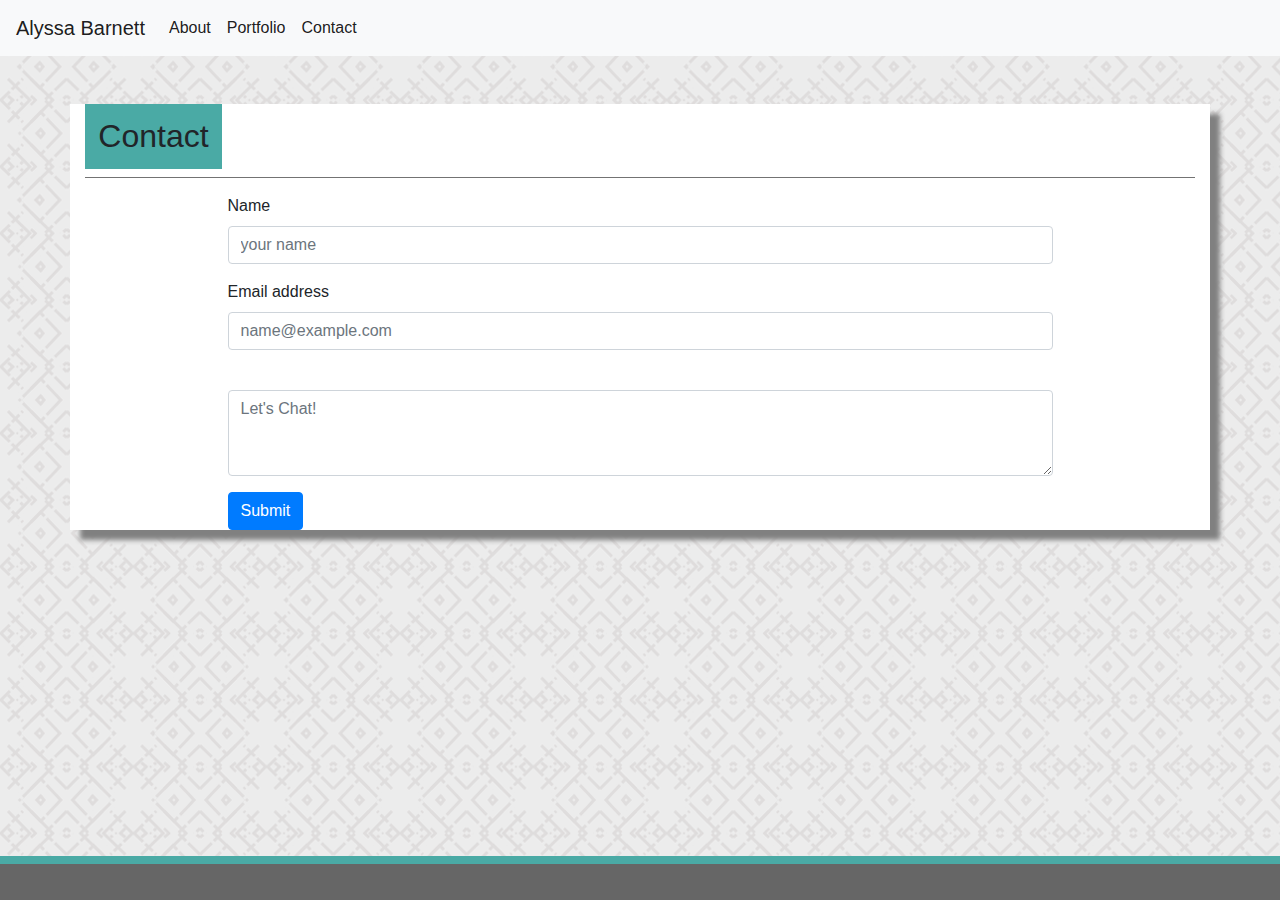
<file: contact.html>
<!doctype html>
<html lang="en">

<head>
  <!-- Required meta tags -->
  <meta charset="utf-8">
  <meta name="viewport" content="width=device-width, initial-scale=1, shrink-to-fit=no">

  <!-- Bootstrap CSS -->
  <link rel="stylesheet" href="https://stackpath.bootstrapcdn.com/bootstrap/4.3.1/css/bootstrap.min.css"
    integrity="sha384-ggOyR0iXCbMQv3Xipma34MD+dH/1fQ784/j6cY/iJTQUOhcWr7x9JvoRxT2MZw1T" crossorigin="anonymous">
  <link rel="stylesheet" type="text/css" href="assets/css/style.css">

  <title>Contact</title>
</head>
<nav class="navbar navbar-expand-lg navbar-light bg-light">
  <a class="navbar-brand" href="#">Alyssa Barnett</a>
  <button class="navbar-toggler" type="button" data-toggle="collapse" data-target="#navbarTogglerDemo02"
    aria-controls="navbarTogglerDemo02" aria-expanded="false" aria-label="Toggle navigation">
    <span class="navbar-toggler-icon"></span>
  </button>

  <div class="collapse navbar-collapse" id="navbarTogglerDemo02">
    <ul class="navbar-nav mr-auto mt-2 mt-lg-0">
      <li class="nav-item active">
        <a class="nav-link" href="index.html">About<span class="sr-only">(current)</span></a>
      </li>
      <li class="nav-item active">
        <a class="nav-link" href="portfolio.html">Portfolio</a>
      </li>
      <li class="nav-item active">
        <a class="nav-link" href="contact.html">Contact</a>
      </li>
    </ul>
  </div>
</nav>

<body>
  <div class="container-fluid p-5">
    <div class="container">
      <div class="row">
        <div class="col-sm-12">
          <div class="me">
            <h2>Contact</h2>
          </div>
          <div class="clearfix"></div>
          <hr size="1" color="grey" float="left">
          </hr>
          <div class="row justify-content-md-center">
            <div class="col-md-9">
              <form>
                <div class="form-group">
                  <label for="exampleFormControlInput1">Name</label>
                  <input type="name" class="form-control" id="exampleFormControlInput1" placeholder="your name">
                </div>
                <div class="form-group">
                  <label for="exampleFormControlInput1">Email address</label>
                  <input type="email" class="form-control" id="exampleFormControlInput1" placeholder="name@example.com">
                </div>
                <div class="form-group">
                  <label for="exampleFormControlTextarea1"></label>
                  <textarea class="form-control" id="exampleFormControlTextarea1" rows="3"
                    placeholder="Let's Chat!"></textarea>
                </div>
                <button type="submit" class="btn btn-primary">Submit</button>
              </form>
            </div>
          </div>


        </div>


      </div>
    </div>
  </div>



</body>

<div class="footer">
  <p></p>
</div>



<!-- Optional JavaScript -->
<!-- jQuery first, then Popper.js, then Bootstrap JS -->
<script src="https://code.jquery.com/jquery-3.3.1.slim.min.js"
  integrity="sha384-q8i/X+965DzO0rT7abK41JStQIAqVgRVzpbzo5smXKp4YfRvH+8abtTE1Pi6jizo" crossorigin="anonymous"></script>
<script src="https://cdnjs.cloudflare.com/ajax/libs/popper.js/1.14.7/umd/popper.min.js"
  integrity="sha384-UO2eT0CpHqdSJQ6hJty5KVphtPhzWj9WO1clHTMGa3JDZwrnQq4sF86dIHNDz0W1" crossorigin="anonymous"></script>
<script src="https://stackpath.bootstrapcdn.com/bootstrap/4.3.1/js/bootstrap.min.js"
  integrity="sha384-JjSmVgyd0p3pXB1rRibZUAYoIIy6OrQ6VrjIEaFf/nJGzIxFDsf4x0xIM+B07jRM" crossorigin="anonymous"></script>
</body>

</html>
</file>
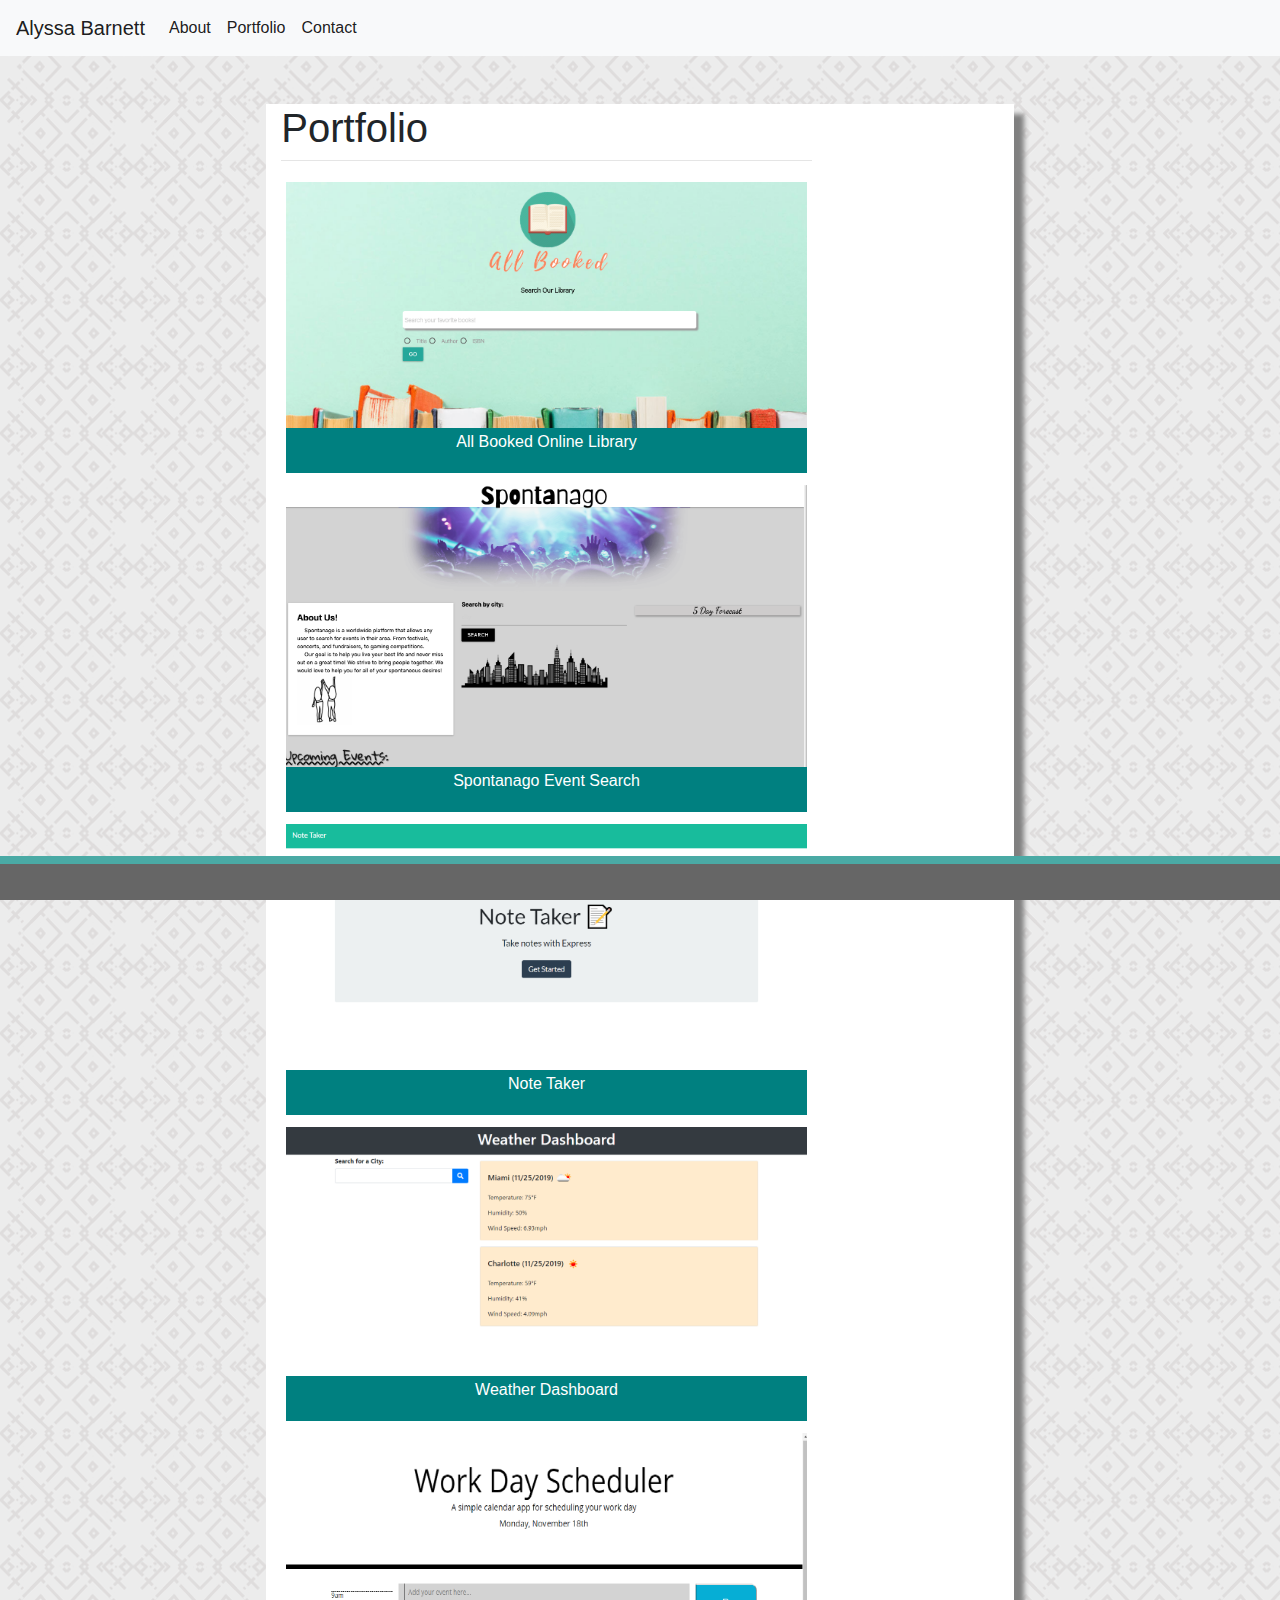
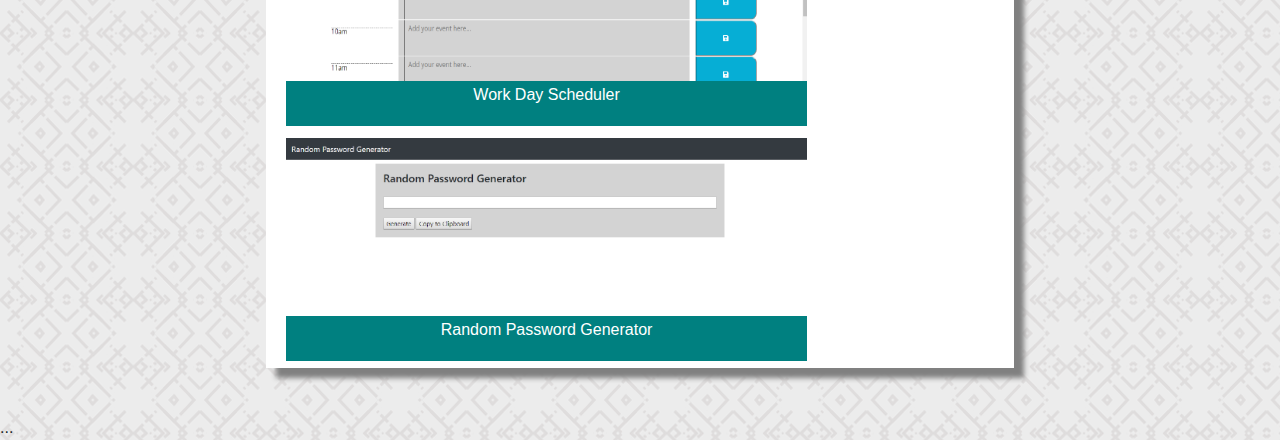
<file: portfolio.html>
<!doctype html>
<html lang="en">

<head>
  <!-- Required meta tags -->
  <meta charset="utf-8">
  <meta name="viewport" content="width=device-width, initial-scale=1, shrink-to-fit=no">

  <!-- Bootstrap CSS -->
  <link rel="stylesheet" href="https://stackpath.bootstrapcdn.com/bootstrap/4.3.1/css/bootstrap.min.css"
    integrity="sha384-ggOyR0iXCbMQv3Xipma34MD+dH/1fQ784/j6cY/iJTQUOhcWr7x9JvoRxT2MZw1T" crossorigin="anonymous">
  <link rel="stylesheet" type="text/css" href="assets/css/style.css">

  <title>Portfolio</title>
</head>
<nav class="navbar navbar-expand-lg navbar-light bg-light">
  <a class="navbar-brand" href="#">Alyssa Barnett</a>
  <button class="navbar-toggler" type="button" data-toggle="collapse" data-target="#navbarTogglerDemo02"
    aria-controls="navbarTogglerDemo02" aria-expanded="false" aria-label="Toggle navigation">
    <span class="navbar-toggler-icon"></span>
  </button>

  <div class="collapse navbar-collapse" id="navbarTogglerDemo02">
    <ul class="navbar-nav mr-auto mt-2 mt-lg-0">
      <li class="nav-item active">
        <a class="nav-link" href="index.html">About<span class="sr-only">(current)</span></a>
      </li>
      <li class="nav-item active">
        <a class="nav-link" href="portfolio.html">Portfolio</a>
      </li>
      <li class="nav-item active">
        <a class="nav-link" href="contact.html">Contact</a>
      </li>
    </ul>
  </div>
</nav>

<body>
  <div class="row justify-content-md-center">
    <div class="col-sm-8">
      <div class="container-fluid p-5">
        <div class="container">
          <div class="row">
            <div class="col-sm-9">
              <div class="port">
                <div>
                  <h1>Portfolio</h1>
                </div>
                <hr>

                <div>
                  <div class="img-1">
                    <a href="http://cryptic-chamber-77839.herokuapp.com/">
                      <img src="assets/images/allBooked.png" class="img-fluid" alt="Responsive image">

                    </a>
                    <div class="prjtitle">All Booked Online Library</div>
                  </div>
                  <div>
                    <div class="img-1">
                      <a href="https://alyssabarnett06.github.io/Project1/">
                        <img src="assets/images/screenshot1.png" class="img-fluid" alt="Responsive image">
                      </a>
                      <div class="prjtitle">Spontanago Event Search</div>
                    </div>
                  </div>
                  <div>
                    <div class="img-1">
                      <a href="https://sleepy-harbor-99379.herokuapp.com/">
                        <img src="assets/images/noteTaker.png" class="img-fluid" alt="Responsive image">
                      </a>
                      <div class="prjtitle">Note Taker</div>
                    </div>
                  </div>
                  <div>
                    <div class="img-1">
                      <a href="https://alyssabarnett06.github.io/weather-homework/">
                        <img src="assets/images/weather.png" class="img-fluid" alt="Responsive image">
                      </a>
                      <div class="prjtitle">Weather Dashboard</div>
                    </div>
                  </div>
                  <div class="img-1">
                    <a href="https://alyssabarnett06.github.io/dayplanner/INDEX.HTML">
                      <img src="assets/images/screenshot.png" class="img-fluid" alt="Responsive image">

                    </a>
                    <div class="prjtitle">Work Day Scheduler</div>
                  </div>
                </div c>
                <div>
                  <div class="img-1">
                    <a href="https://alyssabarnett06.github.io/password-gen/">
                      <img src="assets/images/password.png" class="img-fluid" alt="Responsive image">
                    </a>
                    <div class="prjtitle">Random Password Generator</div>
                  </div>
                  <div>
                  </div>
                </div>
              </div>
            </div>
          </div>



        </div>
      </div>
    </div>
  </div>
  </div>
  </div>


</body>
<div class="clearfix">...</div>
<div class="footer">
  <p></p>
</div>



<!-- Optional JavaScript -->
<!-- jQuery first, then Popper.js, then Bootstrap JS -->
<script src="https://code.jquery.com/jquery-3.3.1.slim.min.js"
  integrity="sha384-q8i/X+965DzO0rT7abK41JStQIAqVgRVzpbzo5smXKp4YfRvH+8abtTE1Pi6jizo" crossorigin="anonymous"></script>
<script src="https://cdnjs.cloudflare.com/ajax/libs/popper.js/1.14.7/umd/popper.min.js"
  integrity="sha384-UO2eT0CpHqdSJQ6hJty5KVphtPhzWj9WO1clHTMGa3JDZwrnQq4sF86dIHNDz0W1" crossorigin="anonymous"></script>
<script src="https://stackpath.bootstrapcdn.com/bootstrap/4.3.1/js/bootstrap.min.js"
  integrity="sha384-JjSmVgyd0p3pXB1rRibZUAYoIIy6OrQ6VrjIEaFf/nJGzIxFDsf4x0xIM+B07jRM" crossorigin="anonymous"></script>
</body>

</html>
</file>
<file: assets/css/style.css>
.container-fluid {
    height: 100%;
    width: 100%;
    border-radius: 10px 10px 5px grey;
}

.container{
    box-shadow: 10px 10px 5px grey;
    background-color: white;

}

body{
    background-image: url("../images/herringbone.png");
}

.image {
    float: left;
    padding: 10px;
    margin-bottom: 0%;

}
.footer {
    background-color: #666666;
    border-top: 8px solid #4aaaa5;
    font-family: 'Arial', 'Helvetica Neue', Helvetica, sans-serif;
    width: 110%;
    padding: 10px;
    position: fixed;
    bottom: 0;
    right: 0;
}

.img-1 {
    position: relative;
    z-index: 1;
    margin: 5px;
    /* width: 150px;
    height: 150px; */
    float: left;
    padding: 0px;
    }
/* .img-fluid {
    width: 300px;
    height: 250px;
    text-align: center;

} */
.prjtitle {
    position: relative;
    z-index: 2;
    background-color: teal;
    color: white;
    width: auto;
    height: 45px;
    bottom: 2px;
    left: 0%;
    text-align: center;
    padding-top: 2px;
    }

    .col-sm-9 {
        position: sticky;
    }

    h2 {
        background-color: #4aaaa5;
        font-size: 2rem;
        padding: 10pt;
        width: max-content;

    }

    hr {
        margin-top: 0;
    }
   
.image{
    padding: 15px;
}
</file>
